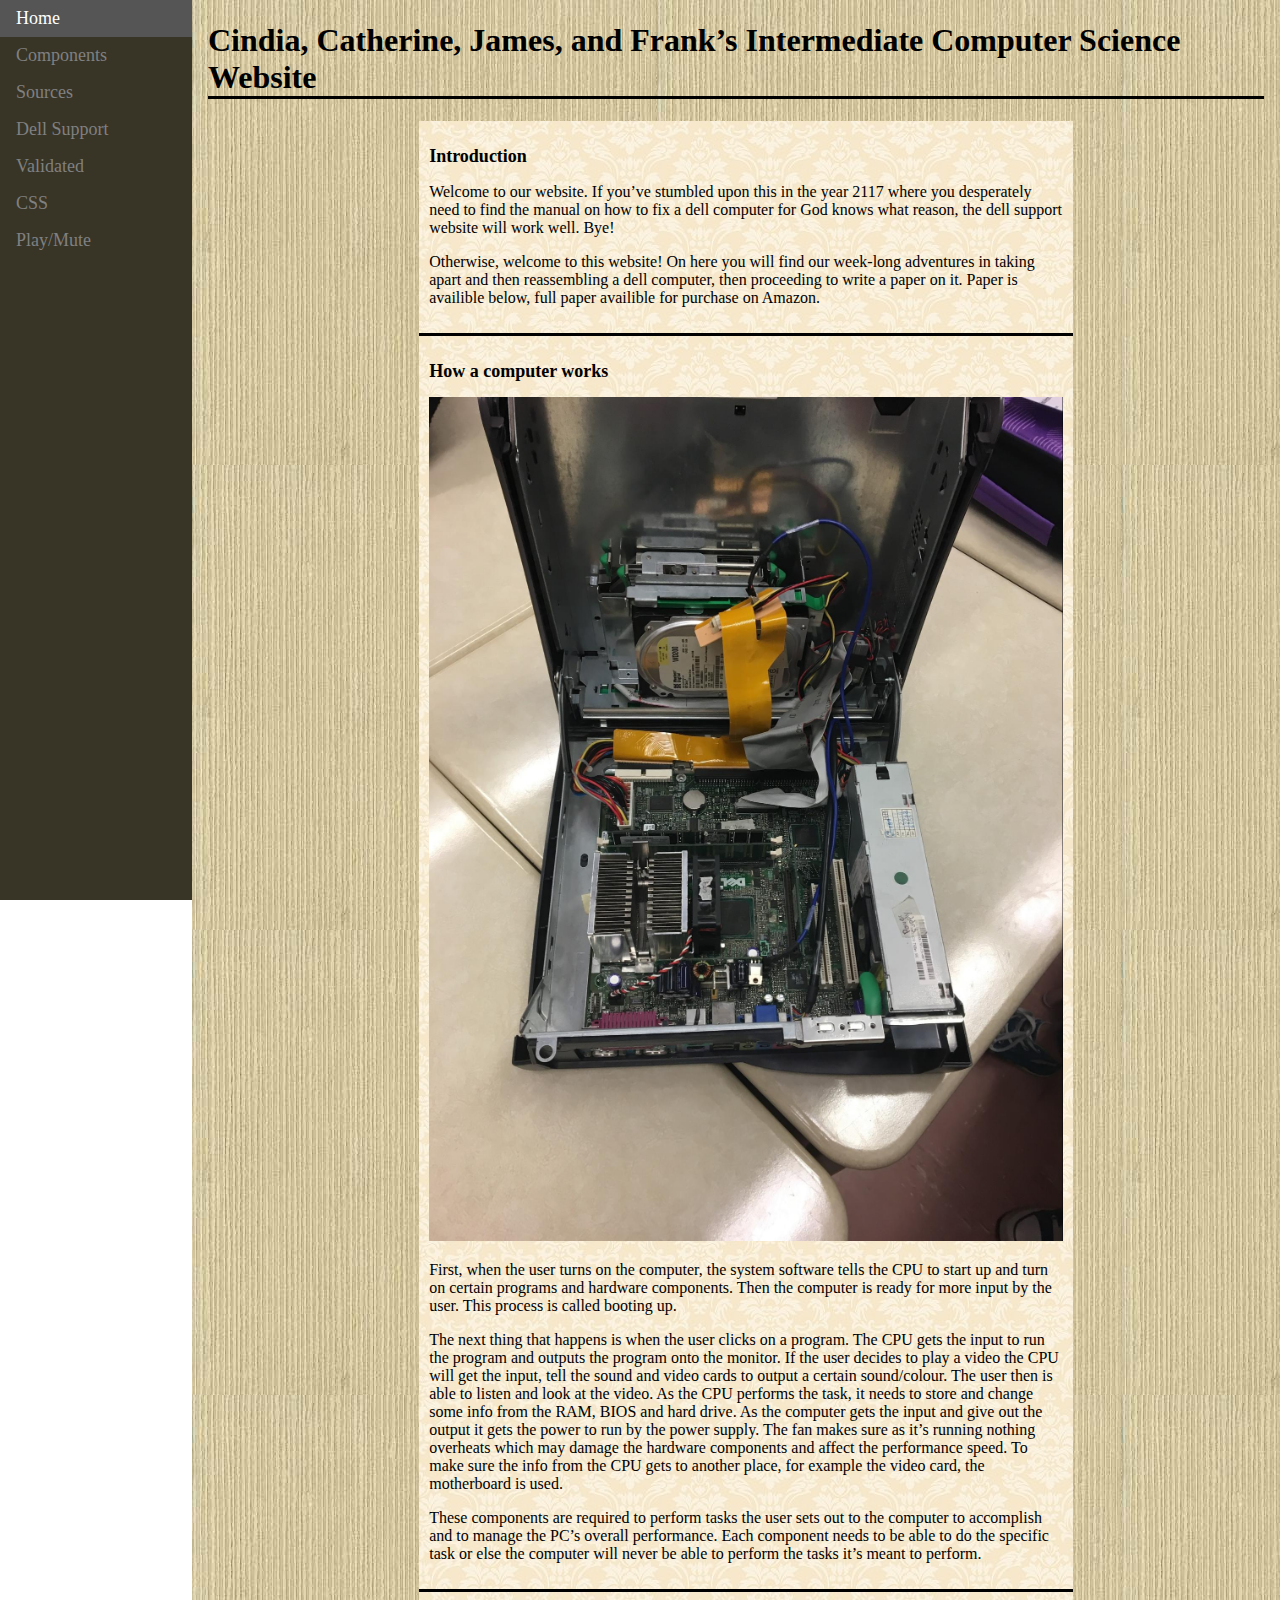
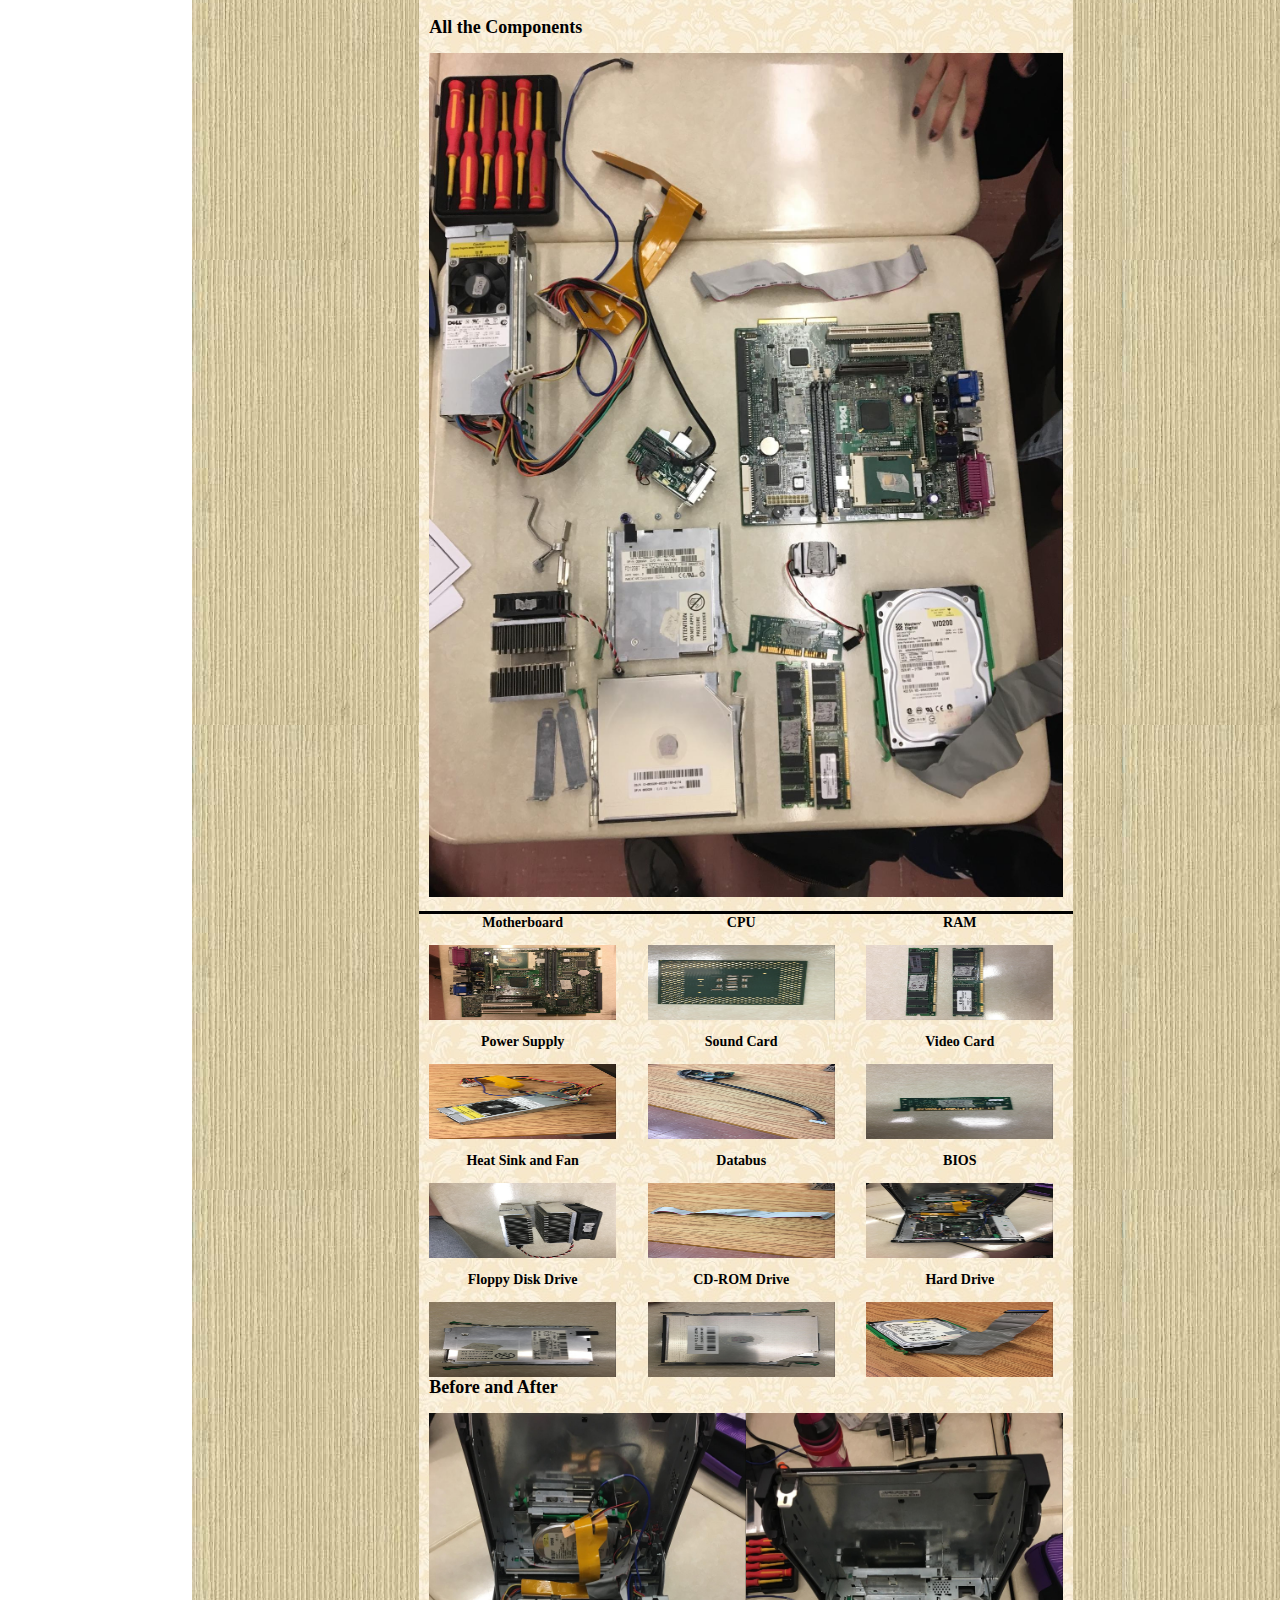
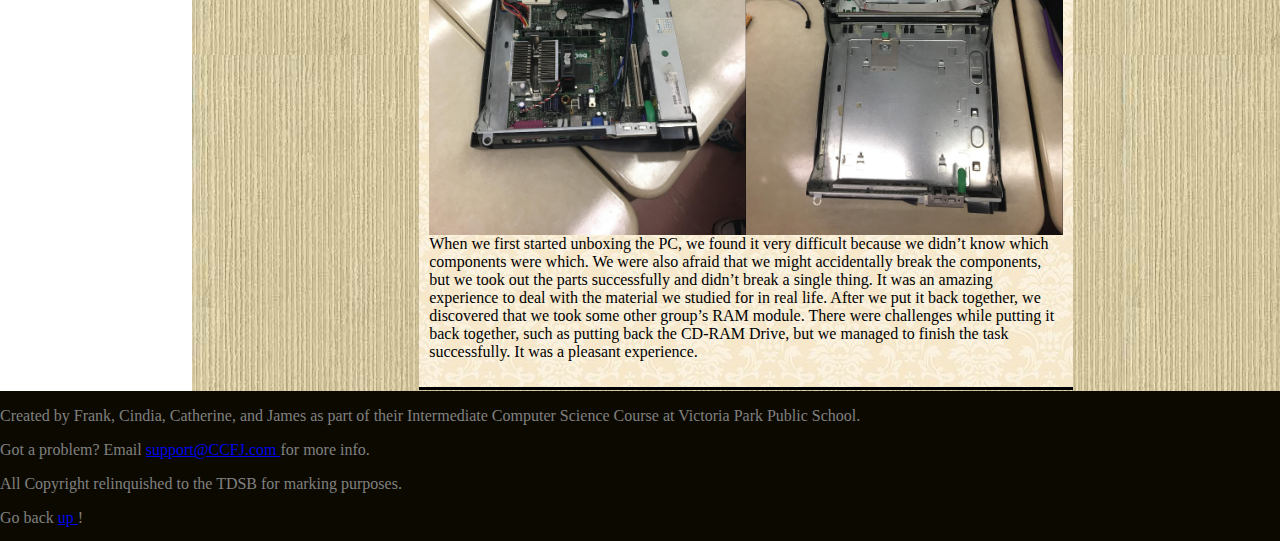
<file: index.html>
<!DOCTYPE html>
<html lang="en">
	<head>
		<title>How to Computer</title>
		<meta charset="UTF-8" />
		<!-- CSS -->
		<link rel="stylesheet" type="text/css" href="style.css">
		<!-- Site Icon -->
		<link rel="icon" href="icon.ico">
		
	</head>

	<body>
		<!-- Welcome to Div Soup-->
		<!-- First Stop, Navigation -->
		<ul class = "nav">
			<li><a href="index.html">Home</a></li>
			<li><a href="components.html">Components</a></li>
			<li><a href="sources.html">Sources</a></li>
			<li><a href="http://www.dell.com/en-ca/" target="_blank">Dell Support</a></li>
			<li><a href="https://validator.w3.org/nu/?showsource=yes&showoutline=yes&showimagereport=yes&doc=https%3A%2F%2Flaifrank2002.github.io%2FICS-Hardware-Project-CCJF%2F" target="_blank">Validated</a></li>
			<li><a href="https://jigsaw.w3.org/css-validator/validator?uri=https%3A%2F%2Flaifrank2002.github.io%2FICS-Hardware-Project-CCJF%2F&profile=css3&usermedium=all&warning=1&vextwarning=&lang=en">CSS</a></li>
			<li><button onclick="audioInterface()" class = "button">Play/Mute</button></li>
		</ul>
		
		<!-- The Liberty Bell March -->
		<audio loop id="theme">
			<source src="LibertyBellMarchRecovered.ogg" type="audio/ogg">
			<source src="LibertyBellMarchRecovered.mp3" type="audio/mpeg">
			Your browser does not support the audio tag.
		</audio>
		<script src="audio.js"></script>
		
		<!-- Second Stop, Content-->
		<div class= "content">
			<h1 style="border-bottom : solid;" id ="top">Cindia, Catherine, James, and Frank&rsquo;s Intermediate Computer Science Website</h1>
			<!-- Just add these. Simple and each to use.-->
			<article style="border-bottom : solid;">
				<h2>Introduction</h2>
				<p>
					Welcome to our website. If you&rsquo;ve stumbled upon this in the year 2117 where you desperately need to find the manual on how to fix
					a dell computer for God knows what reason, the dell support website will work well. Bye!
				</p>
				<p>
					Otherwise, welcome to this website! On here you will find our week-long adventures in taking apart and then reassembling a dell computer,
					then proceeding to write a paper on it. Paper is availible below, full paper availible for purchase on Amazon.
				</p>
			</article>
			
			<article style="border-bottom : solid;">
				<h2>How a computer works</h2>
				<img src="images/Before.jpg" alt = "This image is not availible" />
				<p>
					First, when the user turns on the computer, the system software tells the CPU to start up and turn on certain programs and hardware 
					components. Then the computer is ready for more input by the user. This process is called booting up.
				</p>
				<p>
					The next thing that happens is when the user clicks on a program. The CPU gets the input to run the program and 
					outputs the program onto the monitor. If the user decides to play a video the CPU will get the input, tell the 
					sound and video cards to output a certain sound/colour. The user then is able to listen and look at the video. 
					As the CPU performs the task, it needs to store and change some info from the RAM, BIOS and hard drive. As the 
					computer gets the input and give out the output it gets the power to run by the power supply. The fan makes sure
					as it’s running nothing overheats which may damage the hardware components and affect the performance speed. To
					make sure the info from the CPU gets to another place, for example the video card, the motherboard is used.
				</p>
				<p>
					These components are required to perform tasks the user sets out to the computer to accomplish and to manage the
					PC’s overall performance. Each component needs to be able to do the specific task or else the computer will never be able to perform the tasks it&rsquo;s meant to perform.
				</p>
			</article>
			
			<article style="border-bottom : solid;">
				<h2>All the Components</h2>
				<a href = "components.html">
				<img src="images/Allofthem.jpg" alt = "This image is not availible"/>
				</a>
				<div class = "imgContainerTable">
					<div class = "imgContainerRow">
						<h3 style="margin-right:5%;" class="imgContainerHeading"> Motherboard </h3>
						<h3 style="margin-right:5%;" class="imgContainerHeading"> CPU </h3>
						<h3 style="" class="imgContainerHeading"> RAM </h3>
						<a href = "components.html#motherboard">
						<img src="images/Motherboard.jpg" alt = "This image is not availible" style="margin-right:5%;" class="imgContainerItem" />
						</a>
						<a href = "components.html#cpu">
						<img src="images/CPUback.jpg" alt = "This image is not availible" style="margin-right:5%;" class="imgContainerItem" />
						</a>
						<a href = "components.html#ram">
						<img src="images/RAM.jpg" alt = "This image is not availible" style="" class="imgContainerItem" />
						</a>
					</div>
					<div class = "imgContainerRow">
						<h3 style="margin-right:5%;" class="imgContainerHeading"> Power Supply </h3>
						<h3 style="margin-right:5%;" class="imgContainerHeading"> Sound Card </h3>
						<h3 style="" class="imgContainerHeading"> Video Card </h3>
						<a href = "components.html#powersupply">
						<img src="images/Powersupply.jpg" alt = "This image is not availible" style="margin-right:5%;" class="imgContainerItem" />
						</a>
						<a href = "components.html#soundcard">
						<img src="images/Soundcard.jpg" alt = "This image is not availible" style="margin-right:5%;" class="imgContainerItem" />
						</a>
						<a href = "components.html#videocard">
						<img src="images/Videocard.jpg" alt = "This image is not availible" style="" class="imgContainerItem" />
						</a>
					</div>
					<div class = "imgContainerRow">
						<h3 style="margin-right:5%;" class="imgContainerHeading"> Heat Sink and Fan</h3>
						<h3 style="margin-right:5%;" class="imgContainerHeading"> Databus </h3>
						<h3 style="" class="imgContainerHeading"> BIOS </h3>
						<a href = "components.html#heatsink">
						<img src="images/Heatsink.jpg" alt = "This image is not availible" style="margin-right:5%;" class="imgContainerItem" />
						</a>
						<a href = "components.html#databus">
						<img src="images/Databus.jpg" alt = "This image is not availible" style="margin-right:5%;" class="imgContainerItem" />
						</a>
						<a href = "components.html#bios">
						<img src="images/Before.jpg" alt = "This image is not availible" style="" class="imgContainerItem" />
						</a>
					</div>
					<div class = "imgContainerRow">
						<h3 style="margin-right:5%;" class="imgContainerHeading"> Floppy Disk Drive </h3>
						<h3 style="margin-right:5%;" class="imgContainerHeading"> CD-ROM Drive </h3>
						<h3	style="" class="imgContainerHeading"> Hard Drive </h3>
						<a href = "components.html#floppydiskdrive">
						<img src="images/Floppydisk.jpg" alt = "This image is not availible" style="margin-right:5%;" class="imgContainerItem" />
						</a>
						<a href = "components.html#cdrom">
						<img src="images/CDROM.jpg" alt = "This image is not availible" style="margin-right:5%;" class="imgContainerItem" />
						</a>
						<a href = "components.html#harddrive">
						<img src="images/Harddrive.jpg" alt = "This image is not availible" style="" class="imgContainerItem" />
						</a>
					</div>
				</div>
			</article>
			
			<article style="border-bottom : solid;">
				<h2>Before and After</h2>
				<img src="images/Before.jpg" alt = "This image is not availible" style="width : 50%;float:left;" />
				<img src="images/After.jpg" alt = "This image is not availible" style="width : 50%;float:right;" />
				<p>
					When we first started unboxing the PC, we found it very difficult because we didn’t know which components were 
					which. We were also afraid that we might accidentally break the components, but we took out the parts successfully
					and didn’t break a single thing. It was an amazing experience to deal with the material we studied for in real 
					life. After we put it back together, we discovered that we took some other group’s RAM module. There were 
					challenges while putting it back together, such as putting back the CD-RAM Drive, but we managed to finish the 
					task successfully. It was a pleasant experience. 
				</p>
			</article>
			
		</div>
		
		<footer>
			<p>
				Created by Frank, Cindia, Catherine, and James as part of their Intermediate Computer Science Course at Victoria Park Public School.
			</p>
			<p>
				Got a problem? Email <a href = "mailto:support@CCFJ.com"> support@CCFJ.com </a> for more info.
			</p>
			<p>
				All Copyright relinquished to the TDSB for marking purposes.
				</p>
			<p>
				Go back <a href ="#top"> up </a> !
			</p>
		</footer>
		
	</body>
</html>
</file>
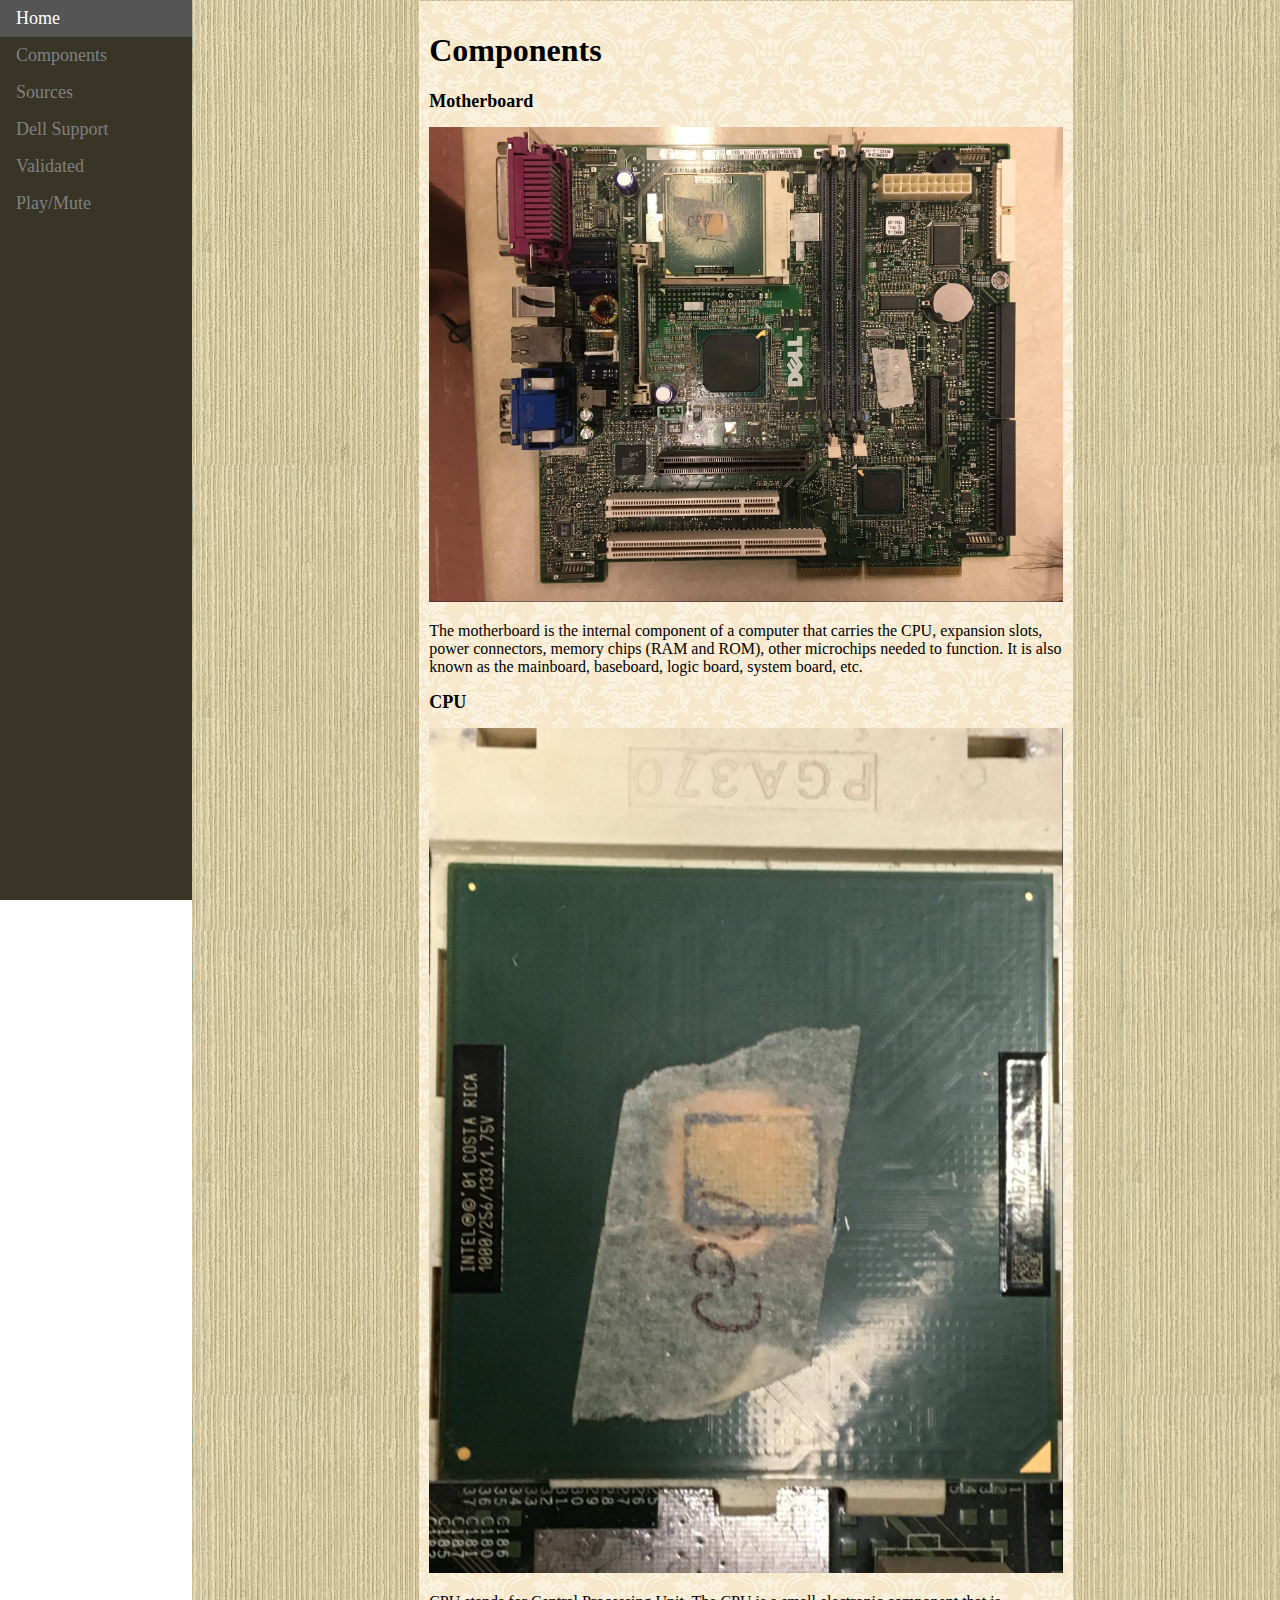
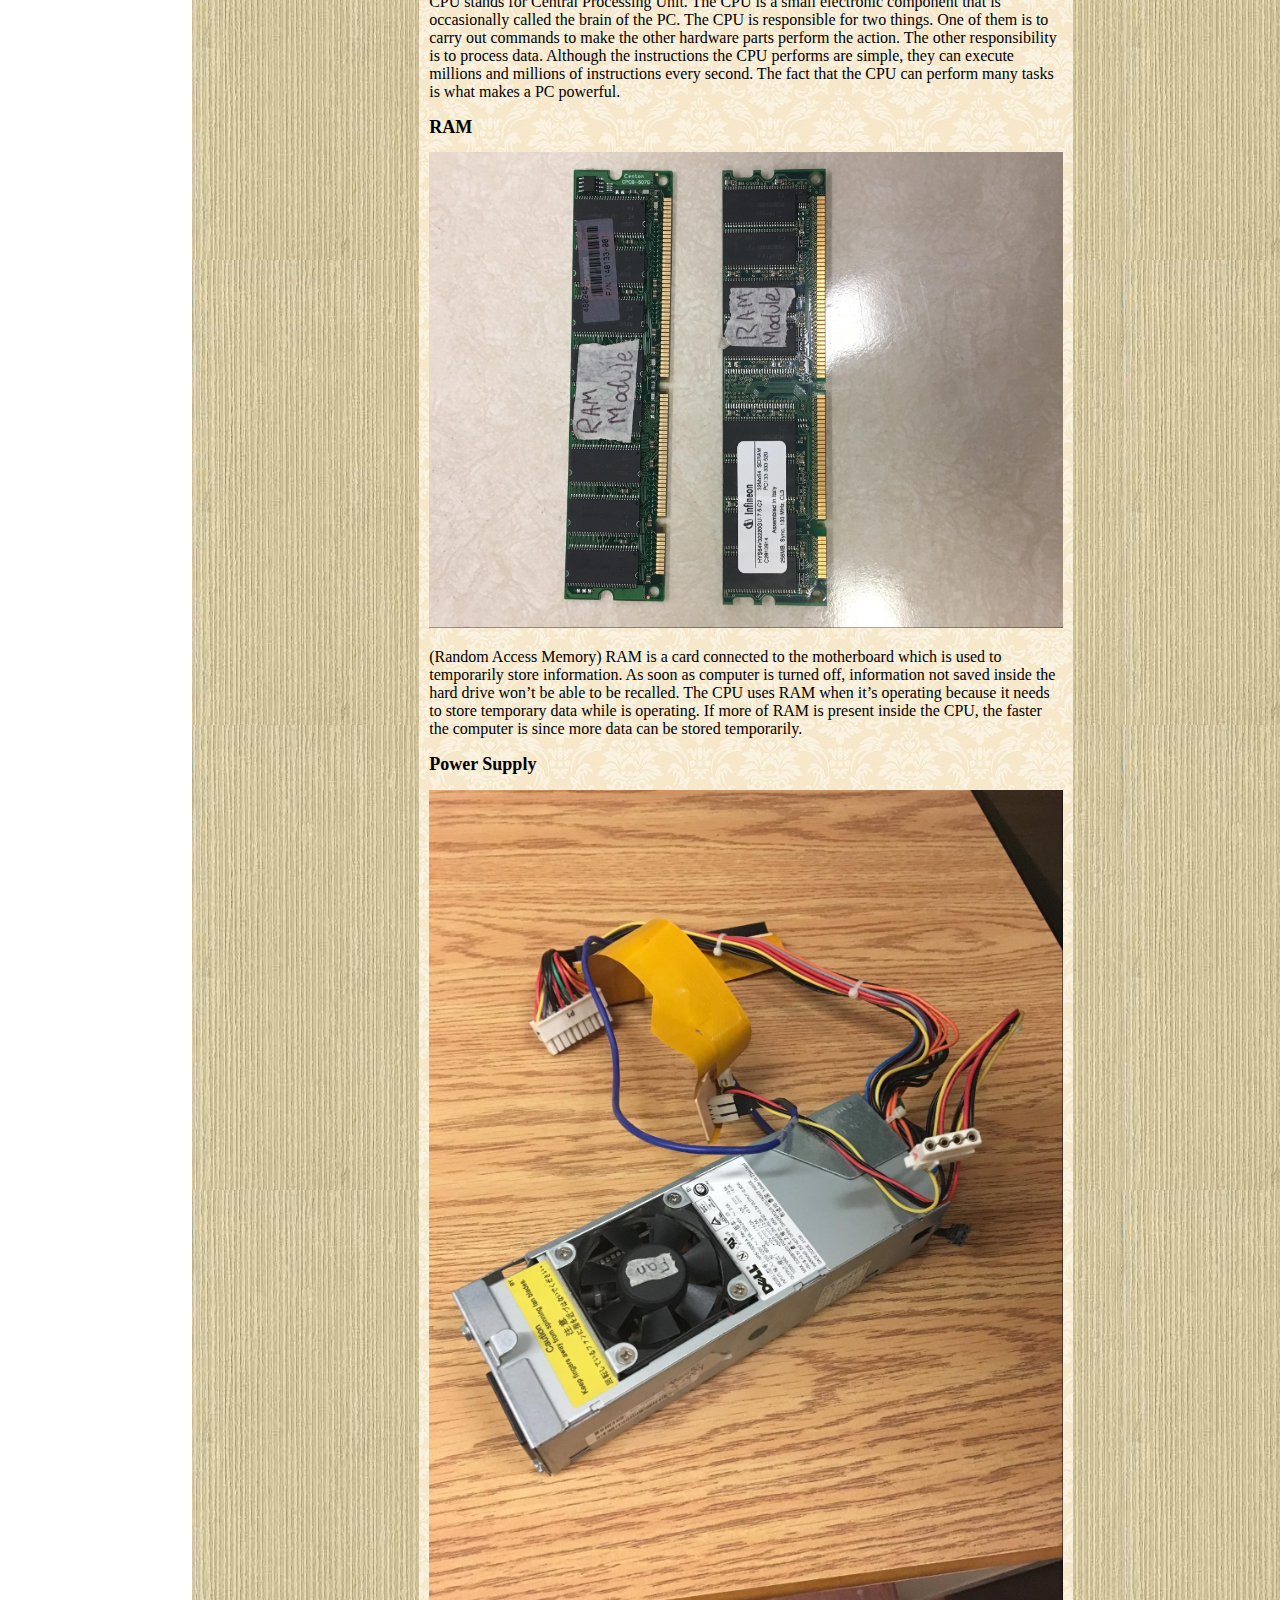
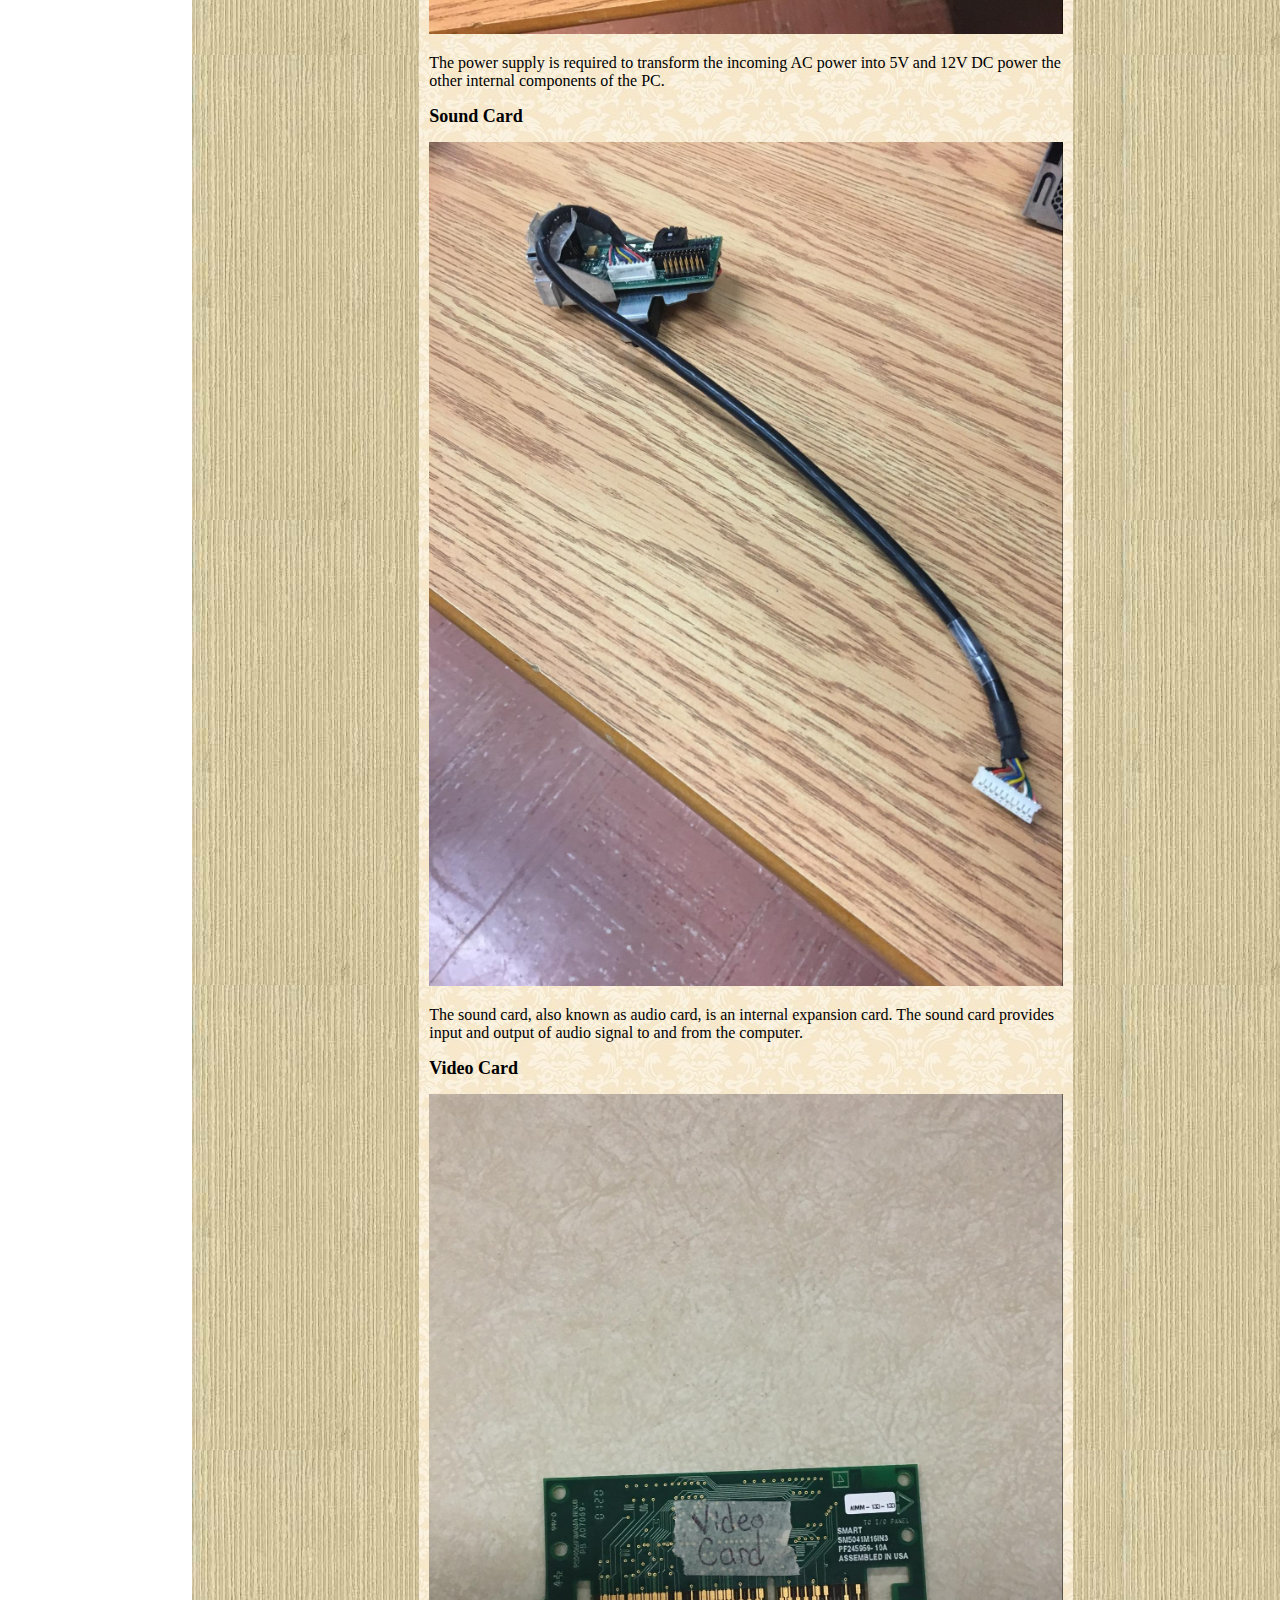
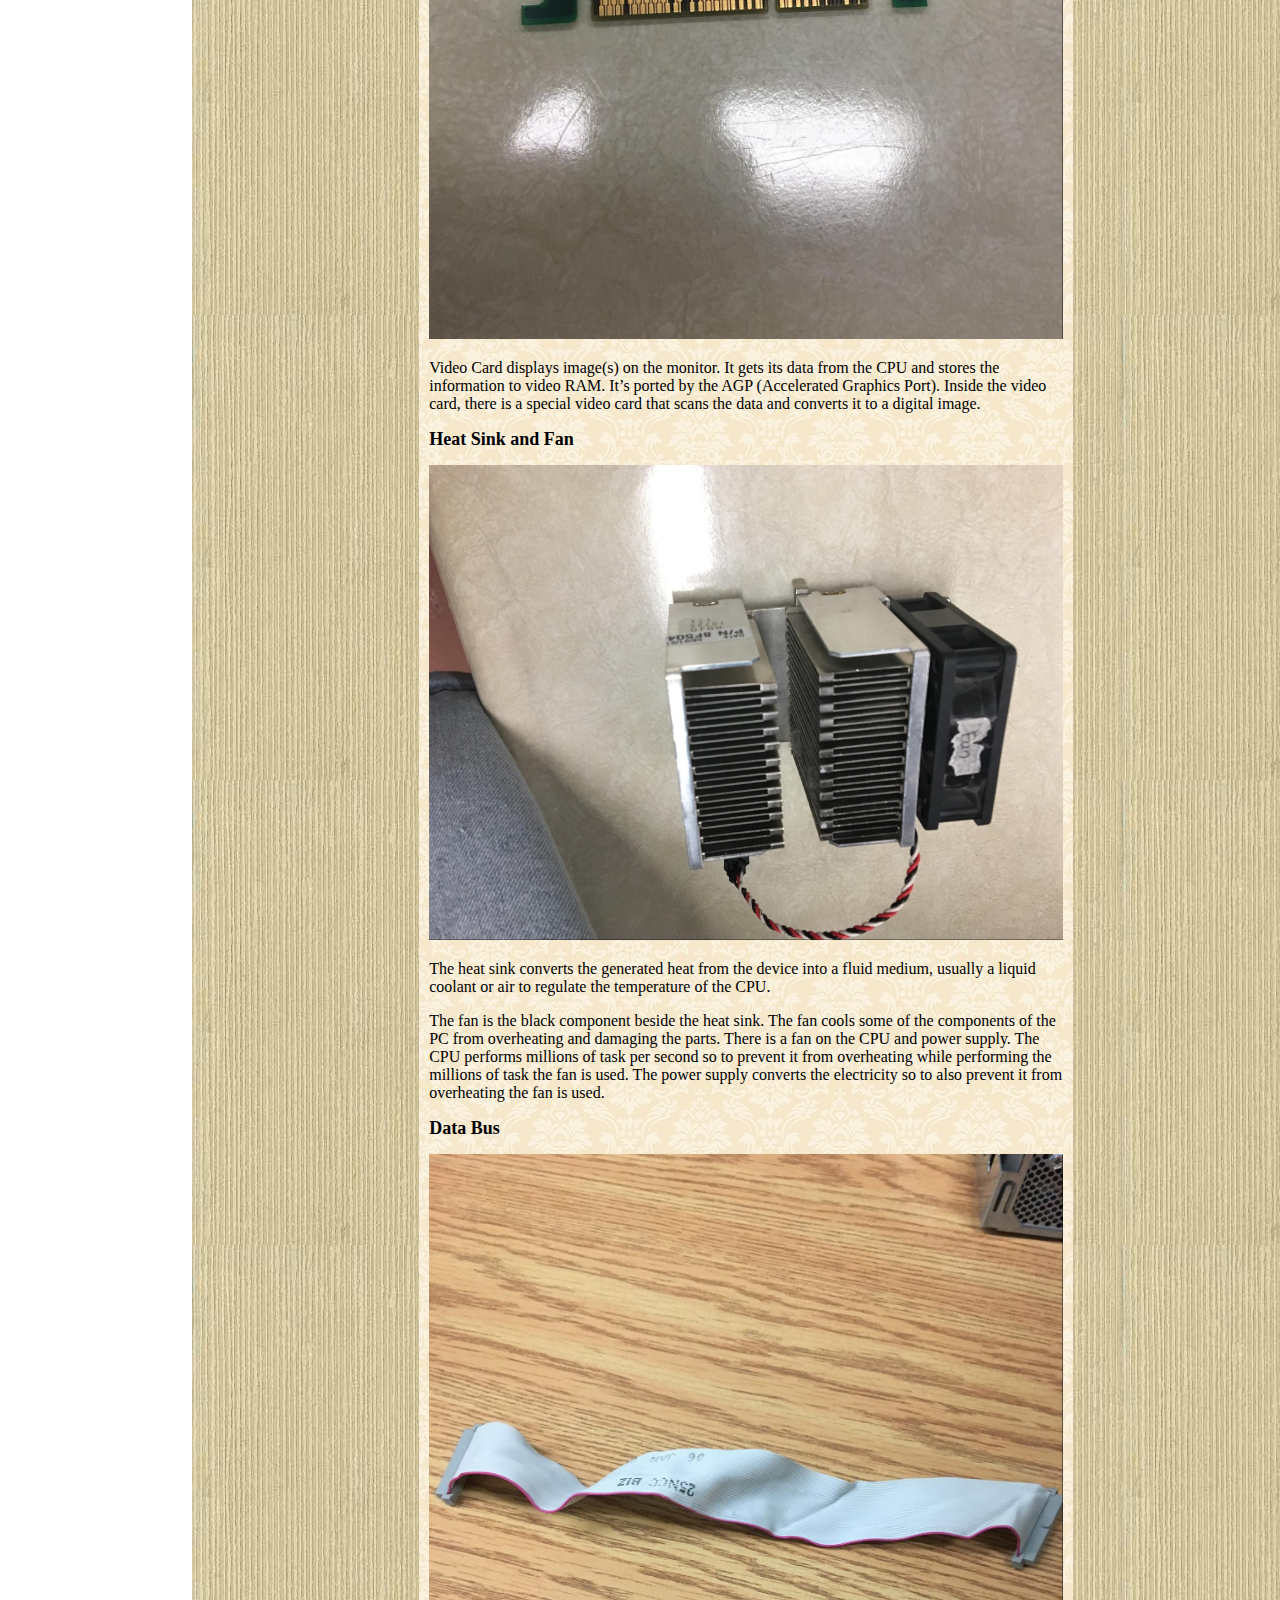
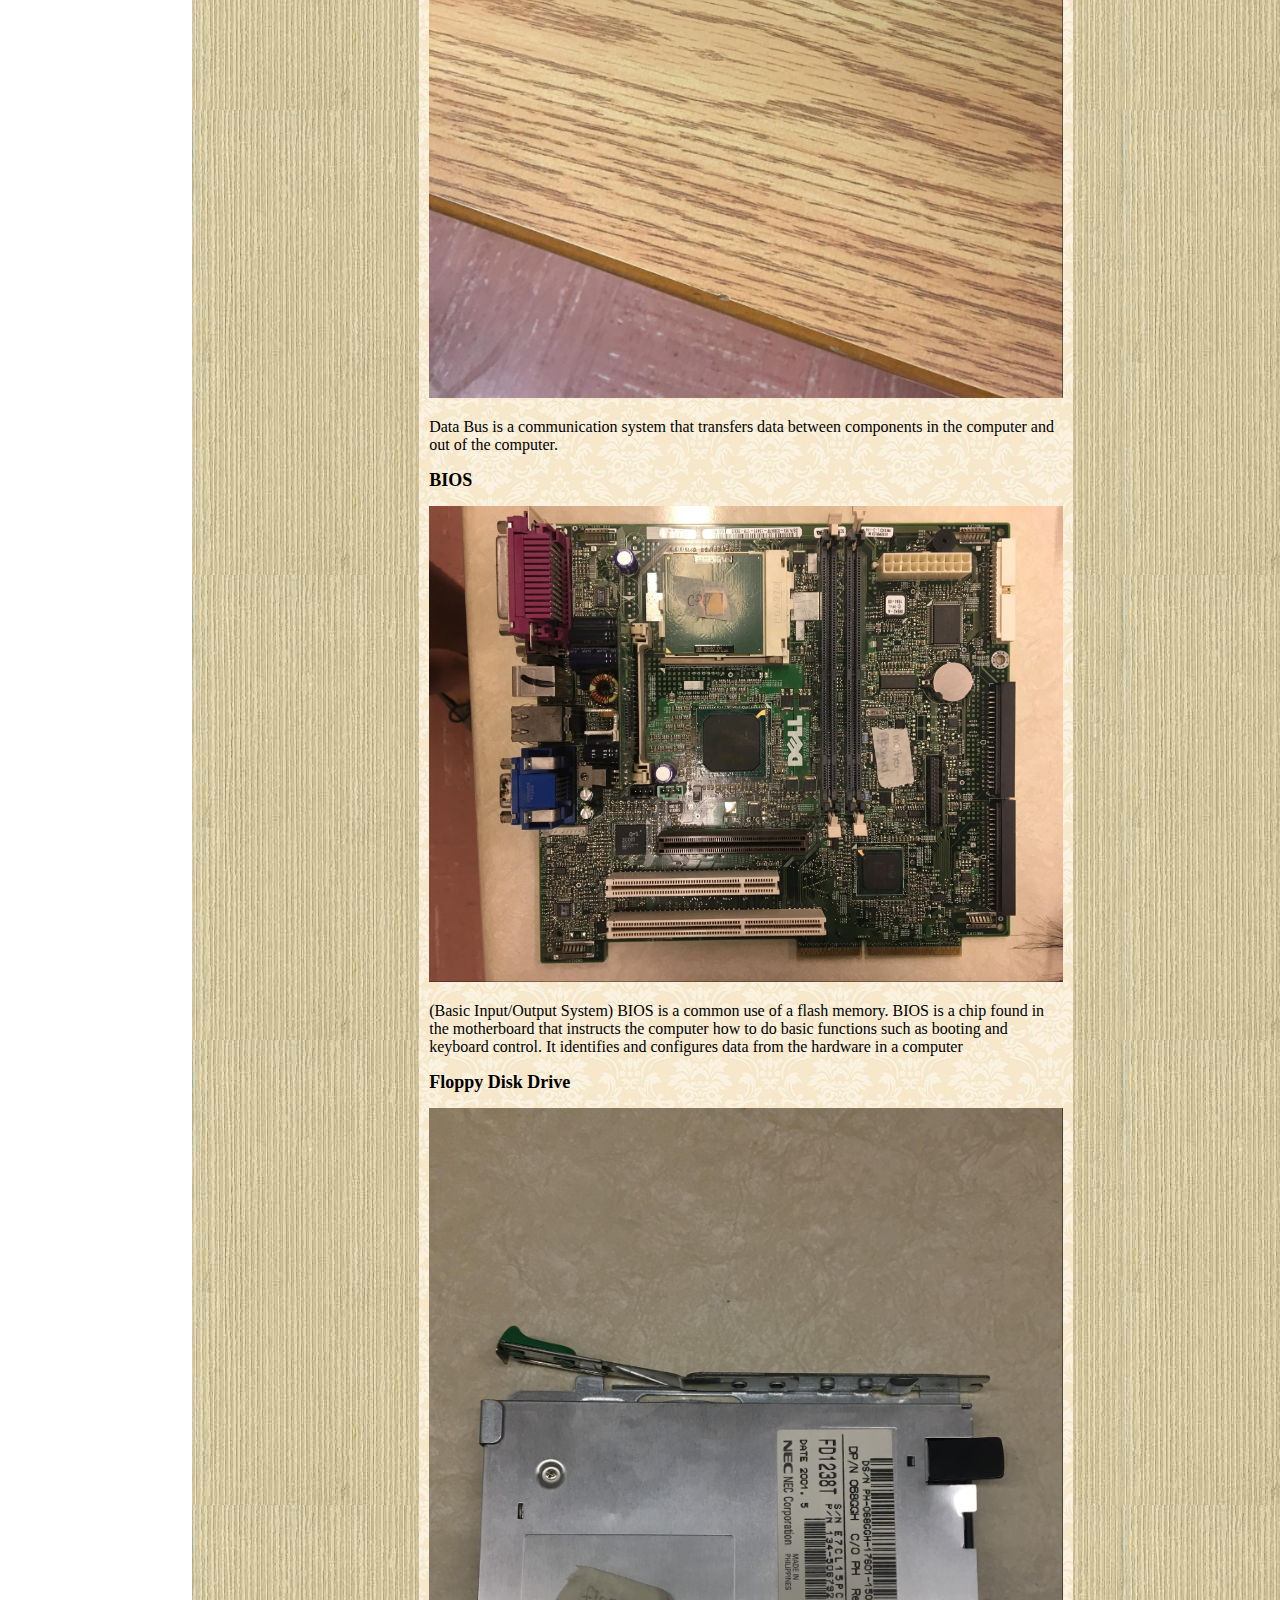
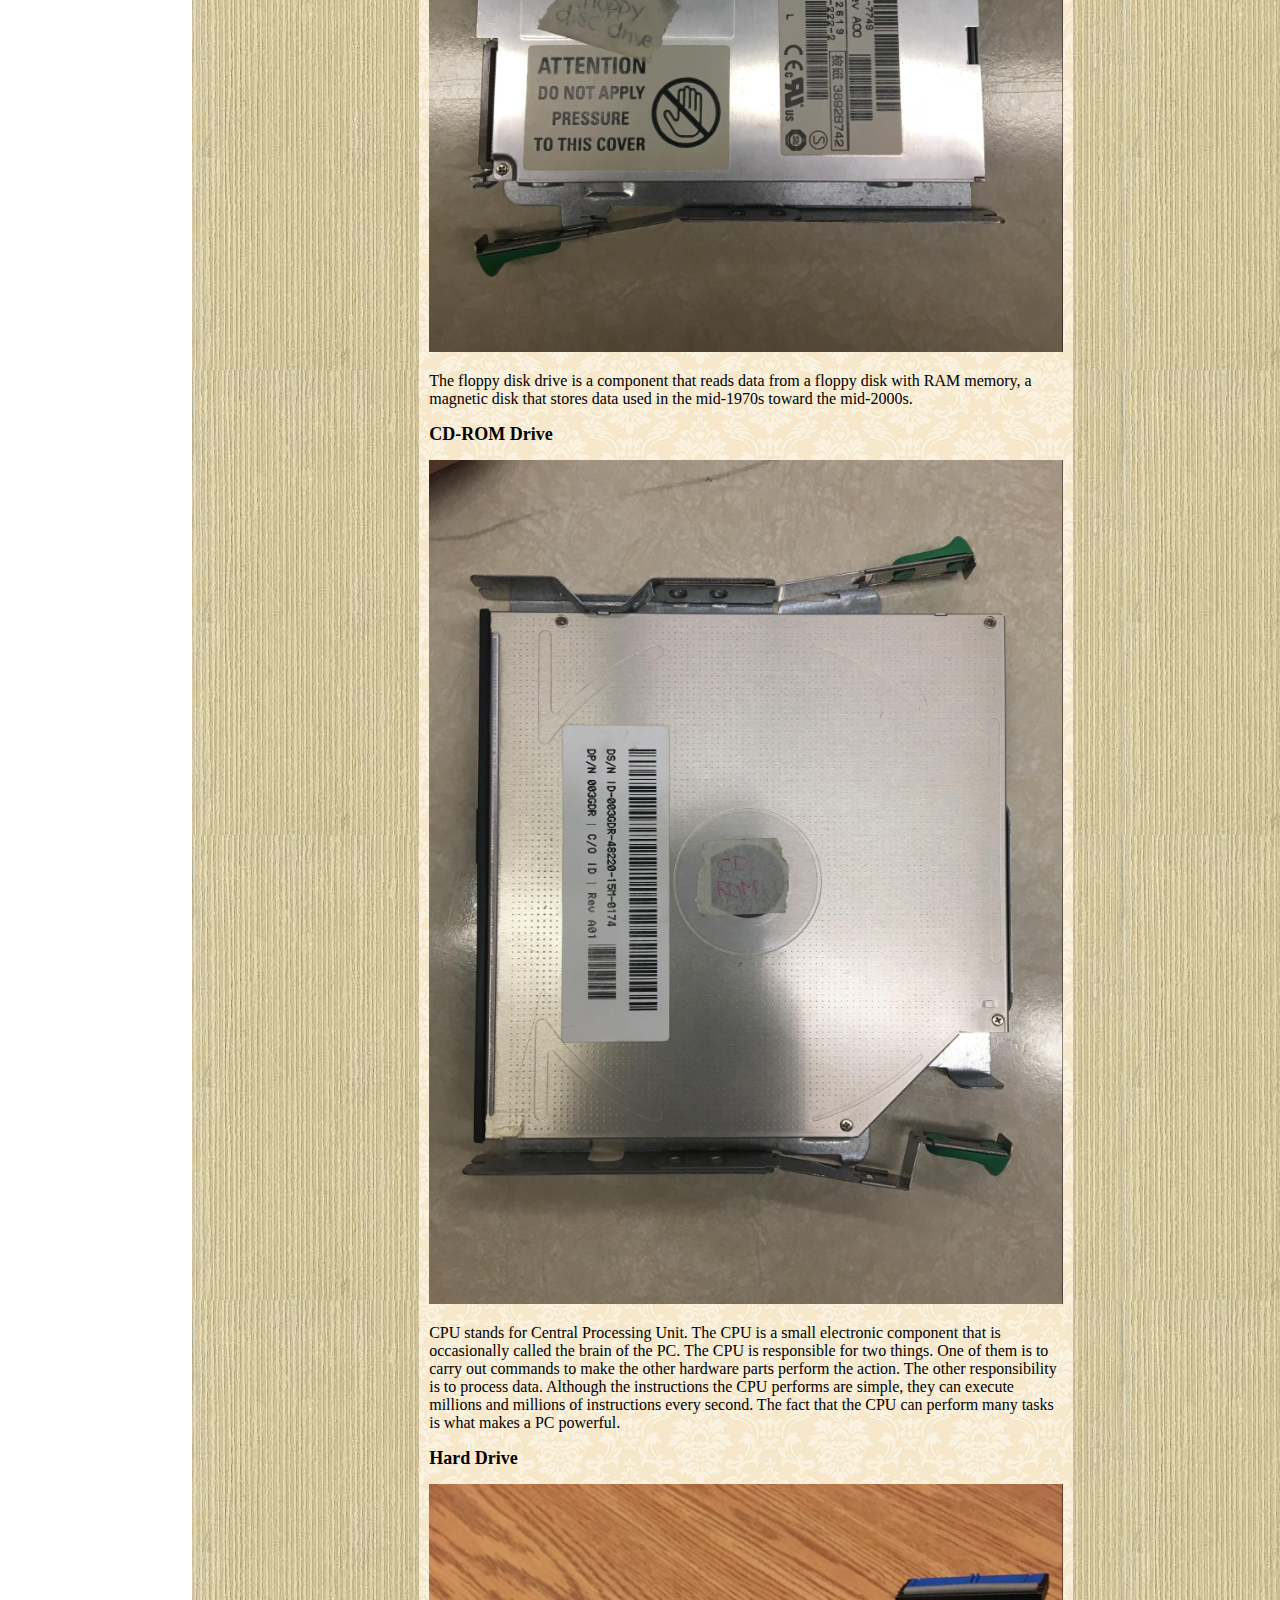
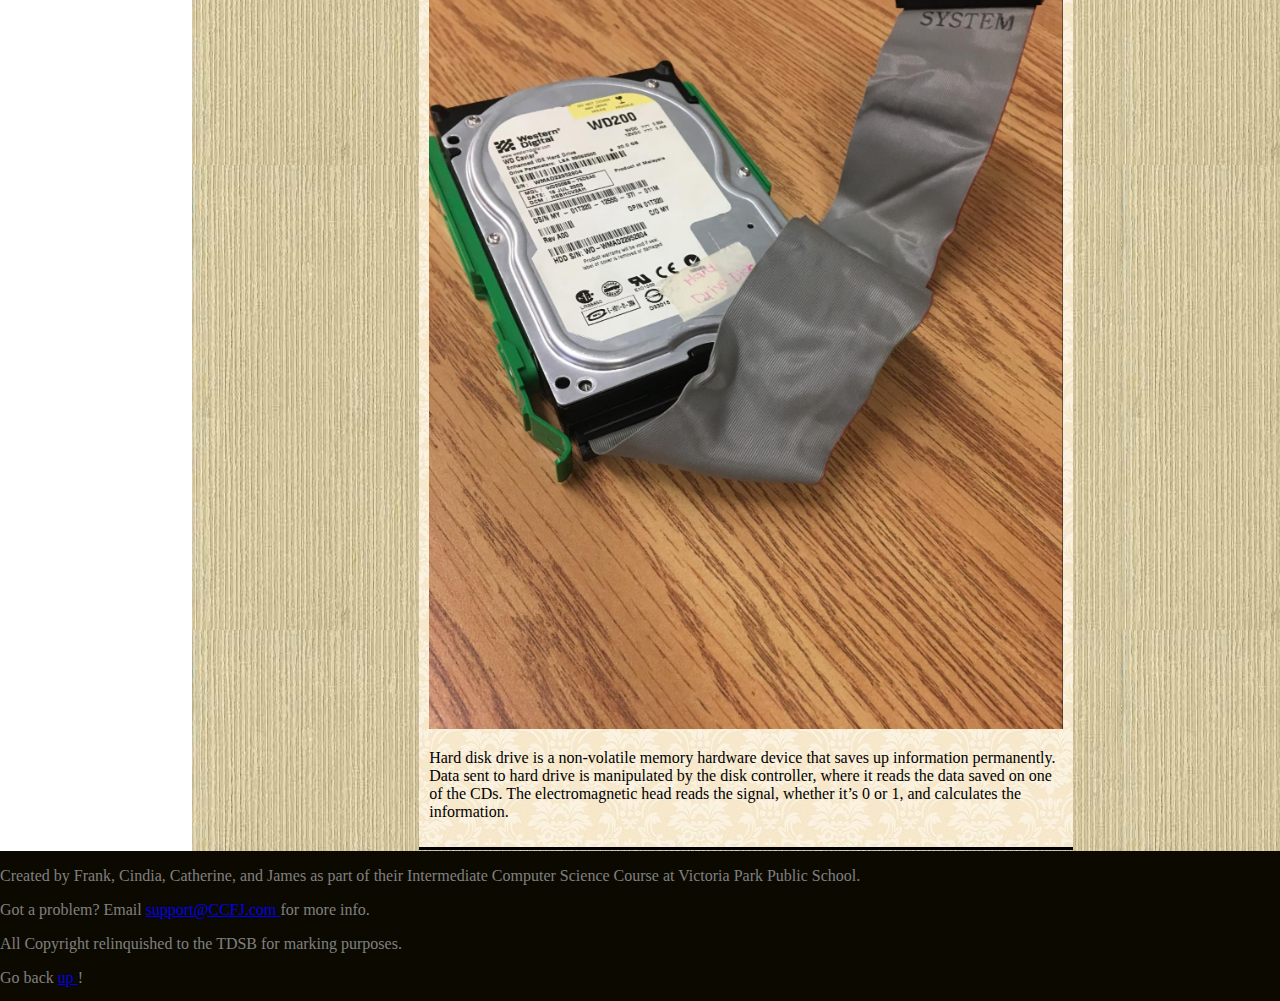
<file: components.html>
<!DOCTYPE html>
<html lang="en">
	<head>
		<title>How to Computer</title>
		<meta charset="UTF-8" />
		<!-- CSS -->
		<link rel="stylesheet" type="text/css" href="style.css">
		<!-- Site Icon -->
		<link rel="icon" href="icon.ico">
		
	</head>

	<body>
		<!-- Welcome to Div Soup-->
		<!-- First Stop, Navigation -->
		<ul class = "nav">
			<li><a href="index.html">Home</a></li>
			<li><a href="components.html">Components</a></li>
			<li><a href="sources.html">Sources</a></li>
			<li><a href="http://www.dell.com/en-ca/" target="_blank">Dell Support</a></li>
			<li><a href="https://validator.w3.org/nu/?doc=https%3A%2F%2Flaifrank2002.github.io%2FICS-Hardware-Project-CCJF%2Fcomponents.html" target="_blank">Validated</a></li>
			<li><button onclick="audioInterface()" class = "button">Play/Mute</button></li>
		</ul>
		
		<!-- The Liberty Bell March -->
		<audio loop id="theme">
			<source src="LibertyBellMarchRecovered.ogg" type="audio/ogg">
			<source src="LibertyBellMarchRecovered.mp3" type="audio/mpeg">
			Your browser does not support the audio tag.
		</audio>
		<script src="audio.js"></script>
		
		<!-- Second Stop, Content-->
		<!-- info parts-->
		<div class= "content">
			<article style="border-bottom : solid;">
				<h1>Components</h1>
				
				<h2 id="motherboard">Motherboard</h2>
				<img src="images/Motherboard.jpg" alt="Image of a motherboard">
				<p>The motherboard is the internal component of a computer that carries the CPU, expansion slots, 
				power connectors, memory chips (RAM and ROM), other microchips needed to function. It is also known 
				as the mainboard, baseboard, logic board, system board, etc. </p>
				
				<h2 id="cpu">CPU</h2>
				<img src="images/CPU.jpg" alt="Image of a CPU">
				<p>CPU stands for Central Processing Unit. The CPU is a small electronic component that is occasionally 
				called the brain of the PC. The CPU is responsible for two things. One of them is to carry out commands 
				to make the other hardware parts perform the action. The other responsibility is to process data. Although 
				the instructions the CPU performs are simple, they can execute millions and millions of instructions every 
				second.  The fact that the CPU can perform many tasks is what makes a PC powerful.</p>
				
				<h2 id="ram">RAM</h2>
				<img src="images/RAM.jpg" alt="Image of two RAM">
				<p>(Random Access Memory)
				RAM is a card connected to the motherboard which is used to temporarily store information. As soon as 
				computer is turned off, information not saved inside the hard drive won’t be able to be recalled. The CPU 
				uses RAM when it’s operating because it needs to store temporary data while is operating. If more of RAM is 
				present inside the CPU, the faster the computer is since more data can be stored temporarily.</p>
				
				<h2 id="powersupply">Power Supply</h2>
				<img src="images/Powersupply.jpg" alt="Image of a power supply">
				<p>The power supply is required to transform the incoming AC power into 5V and 12V DC power the other 
				internal components of the PC. </p>
				
				<h2 id="soundcard">Sound Card</h2>
				<img src="images/Soundcard.jpg" alt="Image of a sound card">
				<p>The sound card, also known as audio card, is an internal expansion card. The sound card provides
				input and output of audio signal to and from the computer. </p>
				
				<h2 id="videocard">Video Card</h2>
				<img src="images/Videocard.jpg" alt="Image of a video card">
				<p>Video Card displays image(s) on the monitor. It gets its data from the CPU and stores the information 
				to video RAM. It’s ported by the AGP (Accelerated Graphics Port). Inside the video card, there is a special 
				video card that scans the data and converts it to a digital image. </p>
				
				<h2 id="heatsink">Heat Sink and Fan</h2>
				<img src="images/Heatsink.jpg" alt="Image of a heat sink and fan">
				<p>The heat sink converts the generated heat from the device into a fluid medium, usually a liquid coolant 
				or air to regulate the temperature of the CPU. </p>
				<p>The fan is the black component beside the heat sink. The fan cools some of the components of the PC from 
				overheating and damaging the parts. There is a fan on the CPU and power supply. The CPU performs millions 
				of task per second so to prevent it from overheating while performing the millions of task the fan is 
				used. The power supply converts the electricity so to also prevent it from overheating the fan is used.</p>
				
				<!--DATABUS goes here-->
				<h2 id="databus"> Data Bus </h2>
				<img src="images/Databus.jpg" alt="Image of a Data Bus">
				<p>Data Bus is a communication system that transfers data between components in the computer and out of the computer. 
				</p>
				
				<h2 id="bios">BIOS</h2>
				<img src="images/Motherboard.jpg" alt="Image of a motherboard including the BIOS">
				<p>(Basic Input/Output System)
				BIOS is a common use of a flash memory. BIOS is a chip found in the motherboard that instructs the computer 
				how to do basic functions such as booting and keyboard control. It identifies and configures data from the 
				hardware in a computer</p>
				
				<h2 id="floppydiskdrive">Floppy Disk Drive</h2>
				<img src="images/Floppydisk.jpg" alt="Image of a floppy disk drive">
				<p>The floppy disk drive is a component that reads data from a floppy disk with RAM memory,  a magnetic 
				disk that stores data used in the mid-1970s toward the mid-2000s.</p>
				
				<h2 id="cd-romdrive">CD-ROM Drive</h2>
				<img src="images/CDROM.jpg" alt="Image of a CD-ROM drive">
				<p>CPU stands for Central Processing Unit. The CPU is a small electronic component that is occasionally 
				called the brain of the PC. The CPU is responsible for two things. One of them is to carry out commands 
				to make the other hardware parts perform the action. The other responsibility is to process data. Although 
				the instructions the CPU performs are simple, they can execute millions and millions of instructions every 
				second.  The fact that the CPU can perform many tasks is what makes a PC powerful.</p>
				
				<h2 id="harddrive">Hard Drive</h2>
				<img src="images/Harddrive.jpg" alt="Image of a hard drive">
				<p>Hard disk drive is a non-volatile memory hardware device that saves up information permanently. Data 
				sent to hard drive is manipulated by the disk controller, where it reads the data saved on one of the CDs. 
				The electromagnetic head reads the signal, whether it’s 0 or 1, and calculates the information.</p>

			</article>
		</div>
		
		<footer>
			<p>
				Created by Frank, Cindia, Catherine, and James as part of their Intermediate Computer Science Course at Victoria Park Public School.
			</p>
			<p>
				Got a problem? Email <a href = "mailto:support@CCFJ.com"> support@CCFJ.com </a> for more info.
			</p>
			<p>
				All Copyright relinquished to the TDSB for marking purposes.
				</p>
			<p>
				Go back <a href ="#top"> up </a> !
			</p>
		</footer>
		
	</body>
</html>
</file>
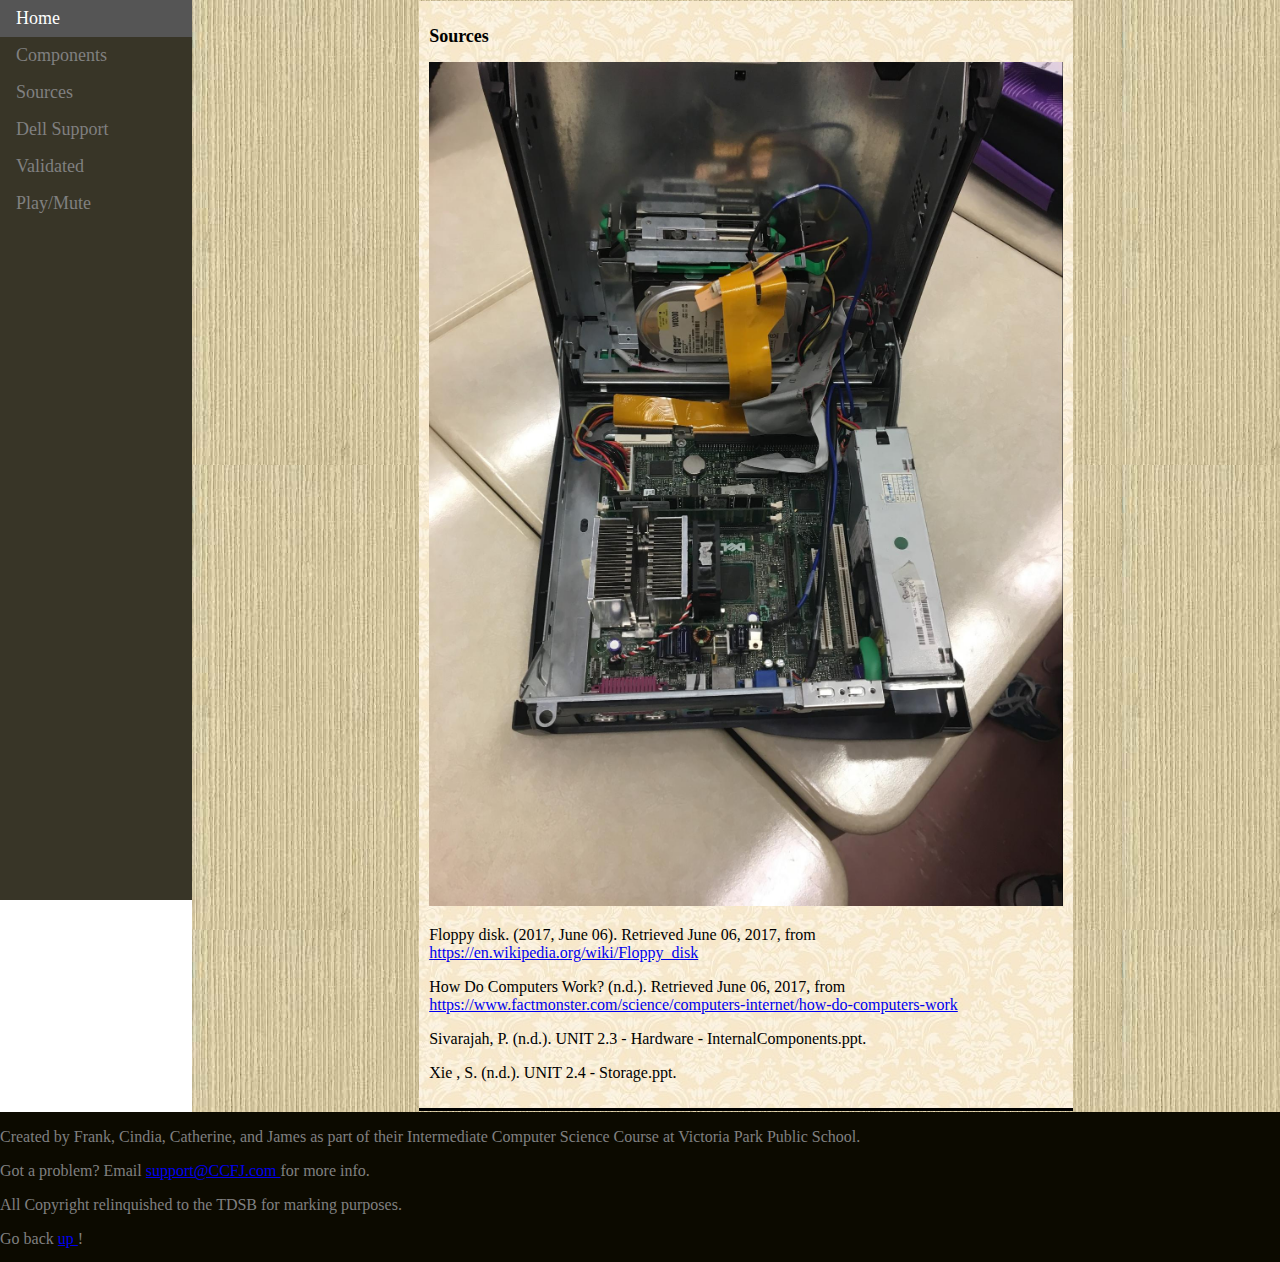
<file: sources.html>
<!DOCTYPE html>
<html lang="en">
	<head>
		<title>How to Computer</title>
		<meta charset="UTF-8" />
		<!-- CSS -->
		<link rel="stylesheet" type="text/css" href="style.css">
		<!-- Site Icon -->
		<link rel="icon" href="icon.ico">
		
	</head>

	<body>
		<!-- Welcome to Div Soup-->
		<!-- First Stop, Navigation -->
		<ul class = "nav">
			<li><a href="index.html">Home</a></li>
			<li><a href="components.html">Components</a></li>
			<li><a href="sources.html">Sources</a></li>
			<li><a href="http://www.dell.com/en-ca/" target="_blank">Dell Support</a></li>
			<li><a href="https://validator.w3.org/nu/?doc=https%3A%2F%2Flaifrank2002.github.io%2FICS-Hardware-Project-CCJF%2Fsources.html" target="_blank">Validated</a></li>
			<li><button onclick="audioInterface()" class = "button">Play/Mute</button></li>
		</ul>
		
		<!-- The Liberty Bell March -->
		<audio loop id="theme">
			<source src="LibertyBellMarchRecovered.ogg" type="audio/ogg">
			<source src="LibertyBellMarchRecovered.mp3" type="audio/mpeg">
			Your browser does not support the audio tag.
		</audio>
		<script src="audio.js"></script>
		
		<!-- Second Stop, Content-->
		<div class= "content">
			<article style="border-bottom : solid;">
				<h2>Sources</h2>
				<img src="images/Before.jpg" alt = "This image is not availible" />
				<p>
					Floppy disk. (2017, June 06). Retrieved June 06, 2017, from <a href = "https://en.wikipedia.org/wiki/Floppy_disk"> https://en.wikipedia.org/wiki/Floppy_disk </a>
				</p> 
				<p>
					How Do Computers Work? (n.d.). Retrieved June 06, 2017, from  <a href = "https://www.factmonster.com/science/computers-internet/how-do-computers-work"> https://www.factmonster.com/science/computers-internet/how-do-computers-work </a>
				</p>
				<p> 
					Sivarajah, P. (n.d.). UNIT 2.3 - Hardware - InternalComponents.ppt. 
				</p>
				<p>
					Xie , S. (n.d.). UNIT 2.4 - Storage.ppt.  
				</p> 
			</article>
		</div>
		
		<footer>
			<p>
				Created by Frank, Cindia, Catherine, and James as part of their Intermediate Computer Science Course at Victoria Park Public School.
			</p>
			<p>
				Got a problem? Email <a href = "mailto:support@CCFJ.com"> support@CCFJ.com </a> for more info.
			</p>
			<p>
				All Copyright relinquished to the TDSB for marking purposes.
				</p>
			<p>
				Go back <a href ="#top"> up </a> !
			</p>
		</footer>
		
	</body>
</html>
</file>
<file: style.css>
body {
	background-color : white;
	font-family : "Cambria","Calibri","Times New Roman","Serif";
	margin: 0;
}

/* Vertical Navbar */
ul.nav {
    list-style-type: none;
    margin: 0;
    padding: 0;
	width: 15%;
	background-color : #383527;
	font-size : 18px;
	/* Auto Handle */
	height: 100%; /* Full height */
    position: fixed; /* Make it stick, even on scroll */
    overflow: auto; /* Enable scrolling if the sidenav has too much content */
}
/* Heading */
h2 {
	font-size : 18px;
}
h3 {
	font-size : 14px;
}
/* Dynamic */
li a {
	display: block;
	color : grey;
	padding: 8px 16px;
	text-decoration: none;
}
li a:hover {
    background-color: #555;
    color: white;
}
/* I really don't know why I have to do this */
a:hover {
	cursor: pointer;
}
/* Or this */
.button {
    background-color: inherit;
    border: none;
    color: grey;
	font-family : inherit;
    text-align: center;
	font-size : inherit;
    text-decoration: none;
    display: block;
	padding: 8px 16px;
    cursor: pointer;
}
p {
	display : table;
}
/* Regulation so no overlap, This is the content Div, all the content goes here.*/
.content {
	background-image: url("wallpaper.jpg");
	margin-left : 15%; 
	padding : 1px 16px;
}
/* makes it centered and looks nice*/
article {
	margin-left : 20%;
	margin-right : 19%;
	width : 60%;
	background-image: url("blogpaper.jpg");
	padding : 10px;
}

img {
	/*display: block;*/
    margin: auto;
	width: 100%;
}
/* for displaying many images */
.imageContainerTable {
	display : table;
}
.imgContainerItem {
	width:29.5%;
	height : 75px;
	float:left;
	display : table-row	;
}
.imgContainerHeading {
	float:left;
	text-align : center;
	width:29.5%;
	display : table-row	;
}
/* makes the footer a footer */
footer {
	display : block;
	background-color : #0c0a00;
	color : grey; 
	width : 100%;
	text-align : center;
	position: absolute;
	height : 150px;

}
</file>
